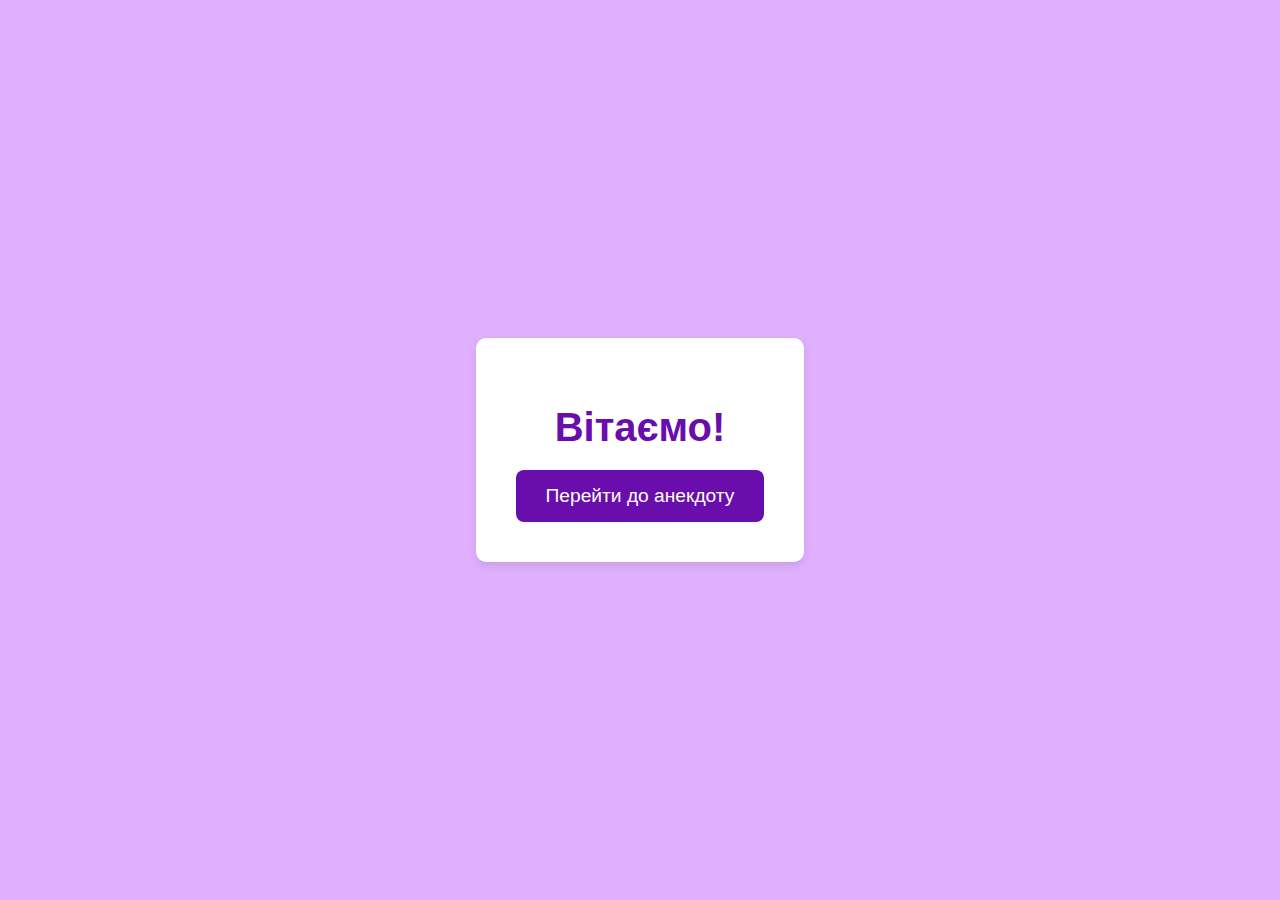
<file: index.html>
<!DOCTYPE html>
<html lang="uk">
<head>
    <meta charset="UTF-8">
    <meta name="viewport" content="width=device-width, initial-scale=1.0">
    <title>Вітання</title>
    <style>
        body {
            font-family: sans-serif;
            background-color: #e0b0ff; /* Ніжно фіолетовий */
            display: flex;
            justify-content: center;
            align-items: center;
            min-height: 100vh;
            margin: 0;
        }
        .container {
            text-align: center;
            background-color: #fff;
            padding: 40px;
            border-radius: 10px;
            box-shadow: 0 4px 8px rgba(0, 0, 0, 0.1);
        }
        h1 {
            font-size: 2.5em;
            color: #6a0dad; /* Темно-фіолетовий */
            margin-bottom: 20px;
        }
        button {
            padding: 15px 30px;
            font-size: 1.2em;
            cursor: pointer;
            background-color: #6a0dad;
            color: white;
            border: none;
            border-radius: 8px;
            transition: background-color 0.3s ease;
        }
        button:hover {
            background-color: #4a008c;
        }
    </style>
</head>
<body>
    <div class="container">
        <h1>Вітаємо!</h1>
        <button id="goToJoke">Перейти до анекдоту</button>
    </div>

    <script>
        const goToJokeButton = document.getElementById('goToJoke');

        goToJokeButton.addEventListener('click', function() {
            window.location.href = 'joke.html';
        });
    </script>
</body>
</html>
</file>
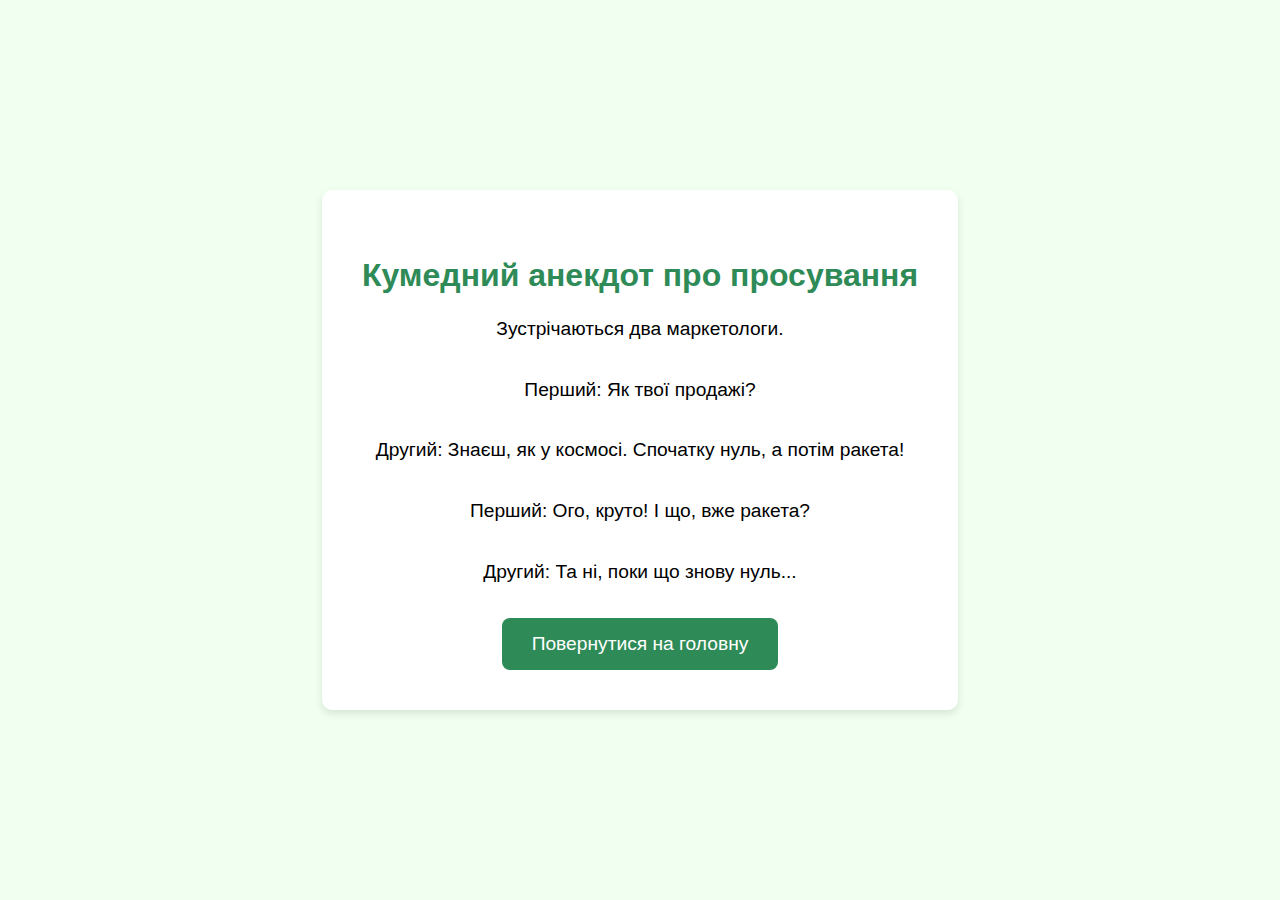
<file: joke.html>
<!DOCTYPE html>
<html lang="uk">
<head>
    <meta charset="UTF-8">
    <meta name="viewport" content="width=device-width, initial-scale=1.0">
    <title>Анекдот про просування</title>
    <style>
        body {
            font-family: sans-serif;
            background-color: #f0fff0; /* Світло-зелений або інший приємний колір */
            display: flex;
            justify-content: center;
            align-items: center;
            min-height: 100vh;
            margin: 0;
        }
        .joke-container {
            text-align: center;
            background-color: #fff;
            padding: 40px;
            border-radius: 10px;
            box-shadow: 0 4px 8px rgba(0, 0, 0, 0.1);
        }
        h2 {
            font-size: 2em;
            color: #2e8b57; /* Зелений колір */
            margin-bottom: 20px;
        }
        p {
            font-size: 1.2em;
            line-height: 1.6;
            margin-bottom: 30px;
        }
        button {
            padding: 15px 30px;
            font-size: 1.2em;
            cursor: pointer;
            background-color: #2e8b57;
            color: white;
            border: none;
            border-radius: 8px;
            transition: background-color 0.3s ease;
        }
        button:hover {
            background-color: #228b22;
        }
    </style>
</head>
<body>
    <div class="joke-container">
        <h2>Кумедний анекдот про просування</h2>
        <p>Зустрічаються два маркетологи.</p>
        <p>Перший: Як твої продажі?</p>
        <p>Другий: Знаєш, як у космосі. Спочатку нуль, а потім ракета!</p>
        <p>Перший: Ого, круто! І що, вже ракета?</p>
        <p>Другий: Та ні, поки що знову нуль...</p>
        <button id="goBack">Повернутися на головну</button>
    </div>

    <script>
        const goBackButton = document.getElementById('goBack');

        goBackButton.addEventListener('click', function() {
            window.location.href = 'index.html';
        });
    </script>
</body>
</html>
</file>
